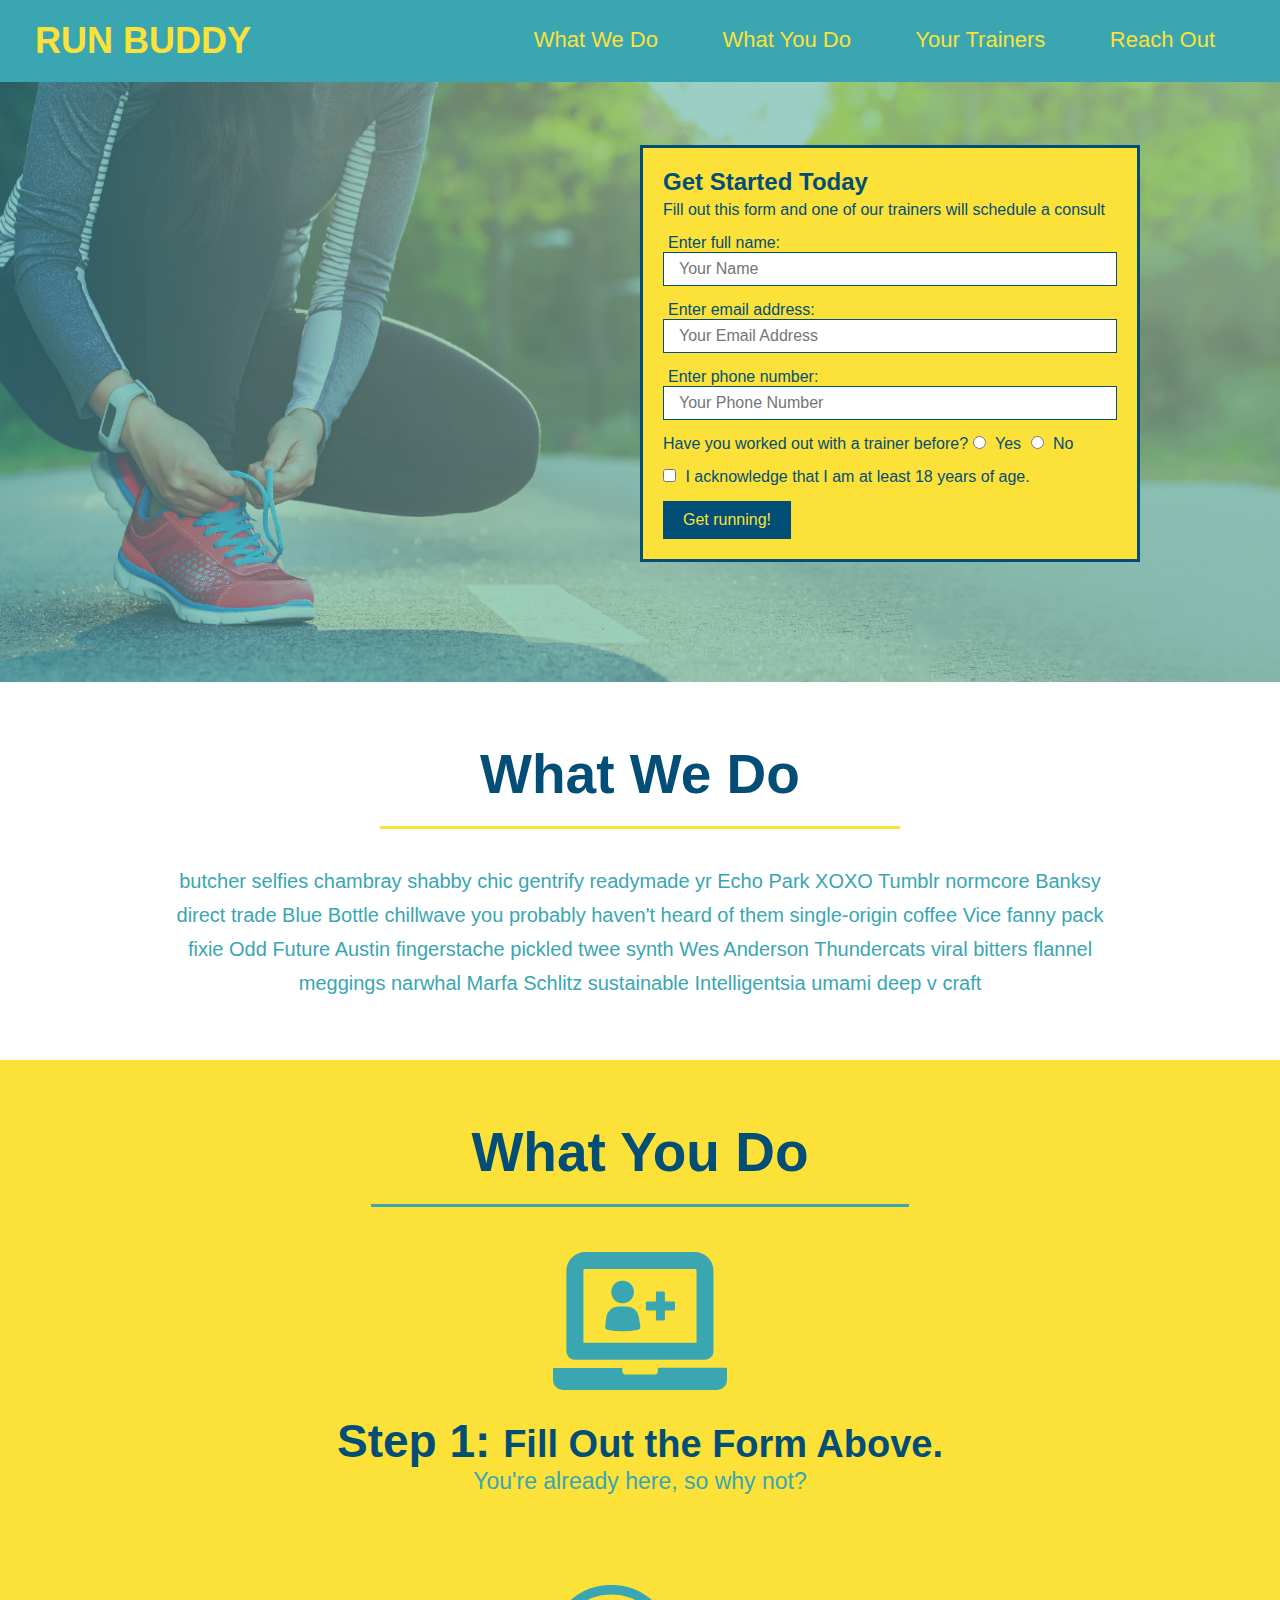
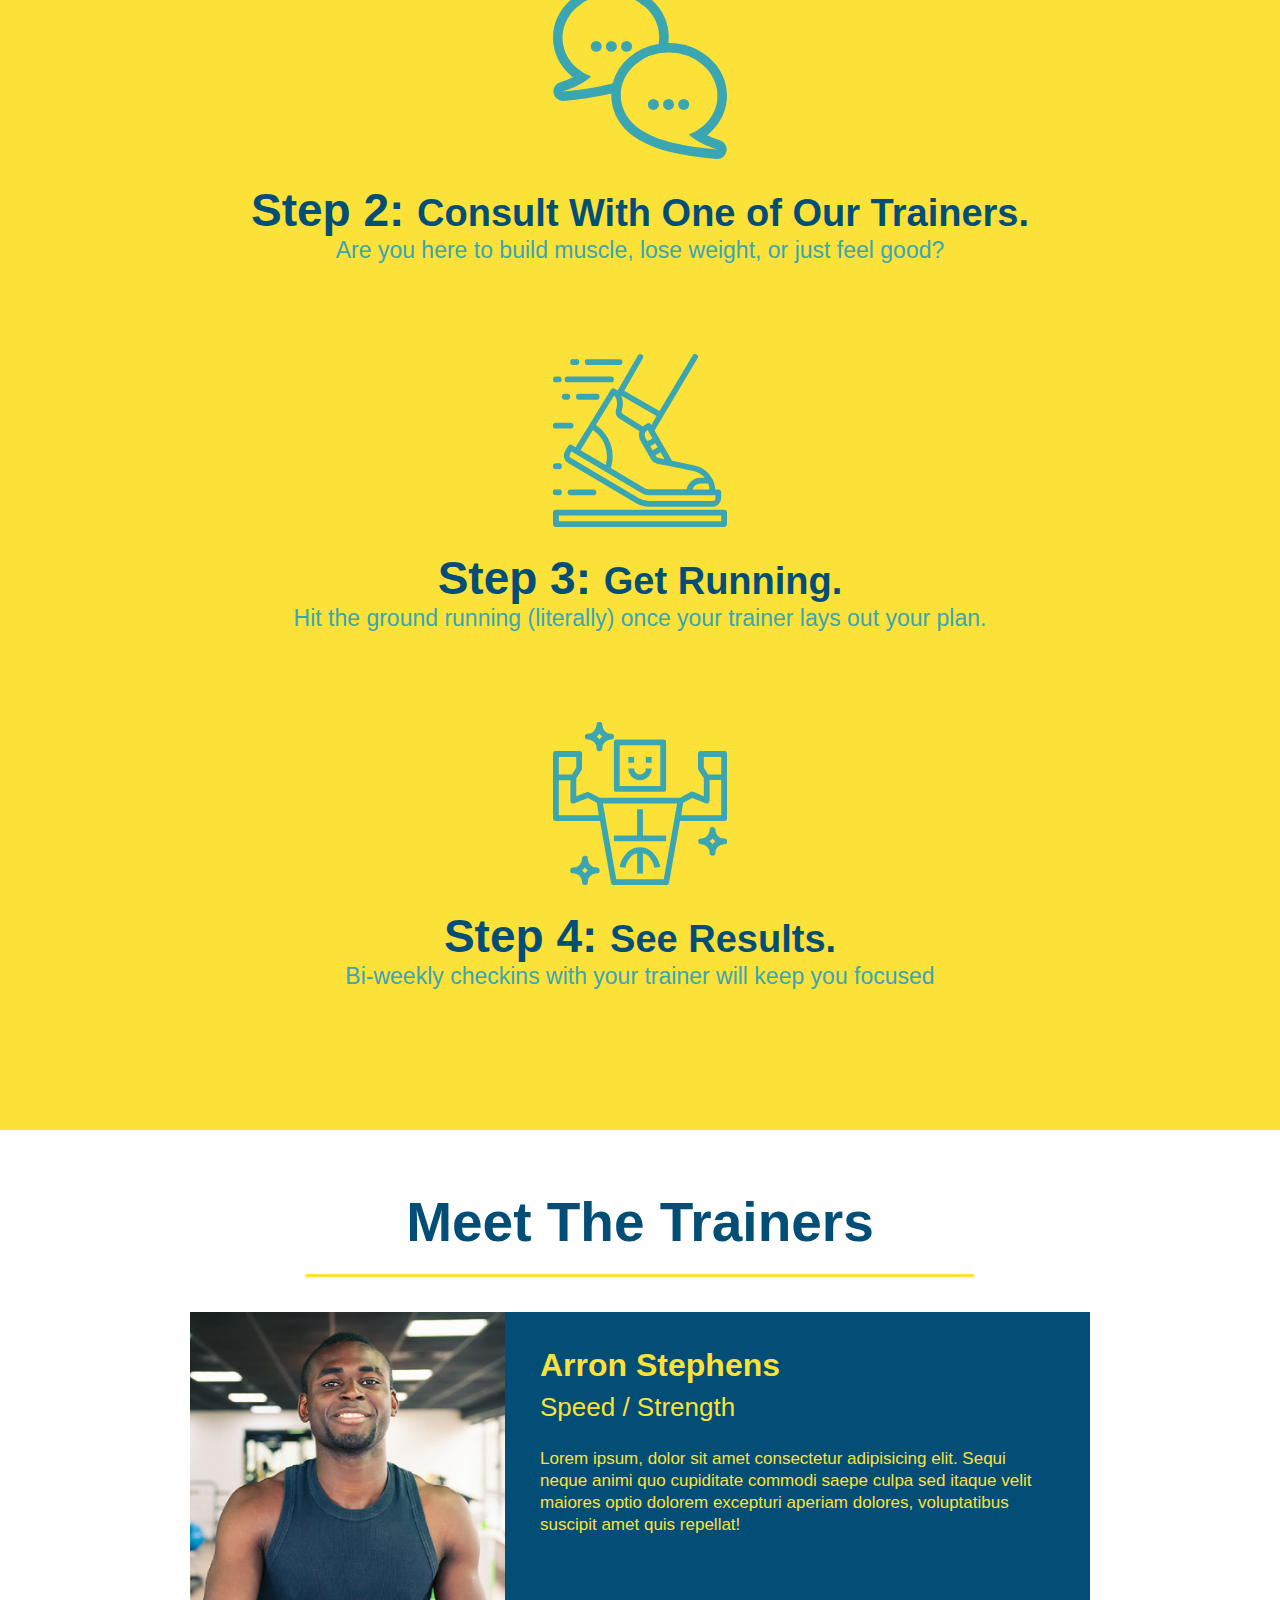
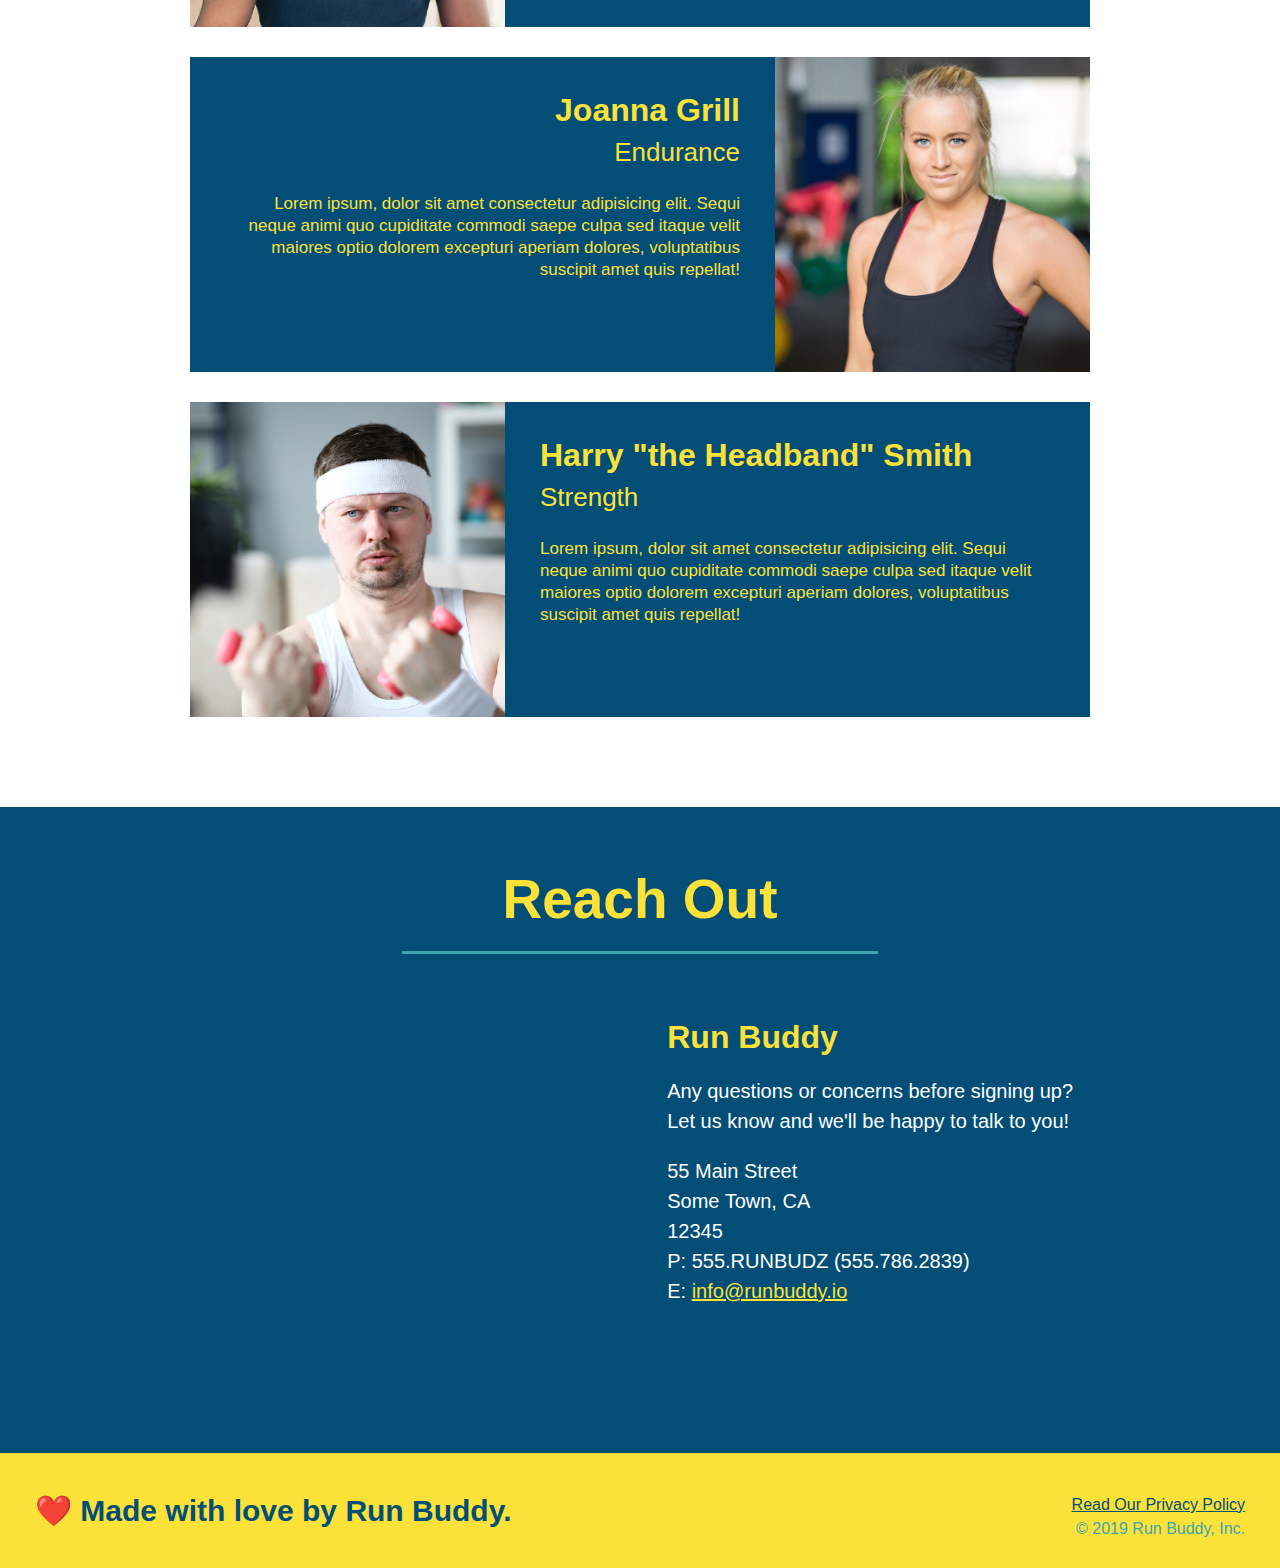
<file: index.html>
<!DOCTYPE html>
<html lang="en">
    <head>
        <meta charset="UTF-8" />
        <title>Run Buddy</title>
        <link rel="stylesheet" href="./assets/css/style.css" />
    </head>
    <body>
    <!--naviagation-->
    <header>
        <h1>
            <a href="/">RUN BUDDY</a>
        </h1>
        <nav>
        <!--unordered list element-->
            <ul>
                <!--list item element-->
                <li>
                    <!--anchor element-->
                    <a href="#what-we-do">What We Do</a>
                </li>
                <li>
                    <a href="#what-you-do">What You Do</a>
                </li>
                <li>
                    <a href="#your-trainers">Your Trainers</a>
                </li>
                <li>
                    <a href="#reach-out">Reach Out</a>
                </li>
            </ul>
        </nav>
    </header>
    <!--hero/jumbotron-->
    <section class="hero">
        <div class="hero-form">
            <h3>Get Started Today</h3>
            <p>Fill out this form and one of our trainers will schedule a consult</p>
            <!--add form to element-->
            <form>
                <label for="name">Enter full name:</label>
                <input type="text" placeholder="Your Name" name="name" id="name" class="input-form"/>
                <label for="email">Enter email address:</label>
                <input type="email" placeholder="Your Email Address" name="email" id="email" class="input-form" />
                <label for="phone">Enter phone number:</label>
                <input type="tel" placeholder="Your Phone Number" name="phone" id="phone" class="input-form" />
                <p>
                    Have you worked out with a trainer before?
                    <input type="radio" name="trainer-confirm" id="trainer-yes" />
                    <label for="trainer-yes">Yes</label>
                    <input type="radio" name="trainer-comfirm" id="trainer-no" />
                    <label for="trainer-no">No</label>
                </p>
                <p>
                    <input type="checkbox" name="18-confirm" id="confirm-yes" />
                    <label for="checkbox" >
                        I acknowledge that I am at least 18 years of age.
                    </label>
                </p>
                <button type="submit">
                    Get running!
                </button>
            </form>
        </div>
    </section>
    <!--end hero-->
    <!-- what we do section-->
    <section id="what-we-do" class="intro">
        <h2 class="section-title primary-border">What We Do</h2>
        <p>
            butcher selfies chambray shabby chic gentrify readymade yr Echo Park XOXO Tumblr normcore Banksy direct trade Blue Bottle chillwave you probably haven't heard of them single-origin coffee Vice fanny pack fixie Odd Future Austin fingerstache pickled twee synth Wes Anderson Thundercats viral bitters flannel meggings narwhal Marfa Schlitz sustainable Intelligentsia umami deep v craft
        </p>
    </section>
    <!--what you do section-->
    <section id="what-you-do" class="steps">
        <h2 class="section-title secondary-border">What You Do</h2>
        <div>
            <img src="./assets/images/step-1.svg" alt="" />
            <h3>Step 1: <span>Fill Out the Form Above.</span></h3>
            <p>You're already here, so why not?</p>
        </div>
        <div>
            <img src="./assets/images/step-2.svg" alt="" />
            <h3>Step 2: <span>Consult With One of Our Trainers.</span></h3>
            <p>Are you here to build muscle, lose weight, or just feel good?</p>
        </div>
        <div>
            <img src="./assets/images/step-3.svg" alt="" />
            <h3>Step 3: <span>Get Running.</span></h3>
            <p>Hit the ground running (literally) once your trainer lays out your plan.</p>
        </div>
        <div>
            <img src="./assets/images/step-4.svg" alt="" />
            <h3>Step 4: <span>See Results.</span></h3>
            <p>Bi-weekly checkins with your trainer will keep you focused</p>
        </div>
    </section>
    <!--meet the trainers section-->
    <section id="your-trainers" class="trainers">
        <h2 class="section-title primary-border">Meet The Trainers</h2>
        <article class="trainer">
            <img src="./assets/images/trainer-1.jpg" alt="Arron Stephens in his workout clothes, ready to pump iron" />
            <div class="trainer-bio text-left">
                <h3>Arron Stephens</h3>
                <h4>Speed / Strength</h4>
                <p>
                    Lorem ipsum, dolor sit amet consectetur adipisicing elit. Sequi neque animi quo cupiditate commodi saepe culpa sed
                    itaque velit maiores optio dolorem excepturi aperiam dolores, voluptatibus suscipit amet quis repellat!
                </p>
            </div>
        </article>
        <!--second trainer-->
        <article class="trainer">
            <div class="trainer-bio text-right">
                <h3>Joanna Grill</h3>
                <h4>Endurance</h4>
                <p>
                    Lorem ipsum, dolor sit amet consectetur adipisicing elit. Sequi neque animi quo cupiditate commodi saepe culpa sed
                    itaque velit maiores optio dolorem excepturi aperiam dolores, voluptatibus suscipit amet quis repellat!
                </p>
            </div>
            <img src="./assets/images/trainer-2.jpg" alt="Joanna Grill cooling off after a workout" />
        </article>
    <!--third trainer-->
    <article class="trainer">
        <img src="./assets/images/trainer-3.jpg" alt="Harry Smith wearing a headband and lifting comically small pink weights" />
        <div class="trainer-bio text-left">
            <h3>Harry "the Headband" Smith</h3>
            <h4>Strength</h4>
            <p>
                Lorem ipsum, dolor sit amet consectetur adipisicing elit. Sequi neque animi quo cupiditate commodi saepe culpa sed
                itaque velit maiores optio dolorem excepturi aperiam dolores, voluptatibus suscipit amet quis repellat!
            </p>
        </div>
    </article>
    </section>
    <!--reach out section-->
    <section id="reach-out" class="contact">
        <h2 class="section-title secondary-border">Reach Out</h2>
        <div class="contact-info">
            <iframe src="https://www.google.com/maps/embed?pb=!1m18!1m12!1m3!1d3147.1079747227936!2d-120.42364418397035!3d37.92790791110593!2m3!1f0!2f0!3f0!3m2!1i1024!2i768!4f13.1!3m3!1m2!1s0x8090c49129b6ac57%3A0xb56c7eb95a2cd8bd!2sMain%20St%2C%20California%2095327!5e0!3m2!1sen!2sus!4v1616426329495!5m2!1sen!2sus" 
                style="border: 0;"
                allowfullscreen=""
                loading="lazy">
            </iframe>
            <div>
                <h3>Run Buddy</h3>
                <p>
                    Any questions or concerns before signing up?
                    <br/>
                    Let us know and we'll be happy to talk to you!
                </p>
                <address>
                    55 Main Street <br/>
                    Some Town, CA <br/>
                    12345 <br/>
                    P: 555.RUNBUDZ (555.786.2839) <br/>
                    E: <a href="mailto:info@runbuddy.io">info@runbuddy.io</a>
                </address>
            </div>
        </div>
    </section>
    <!--footer-->
    <footer>
        <h2>❤️ Made with love by Run Buddy.</h2>
        <div>
            <a href="./privacy-policy.html">Read Our Privacy Policy</a>
            <br/>
            &copy; 2019 Run Buddy, Inc.
        </div>
    </footer>
    </body>
</html>
</file>
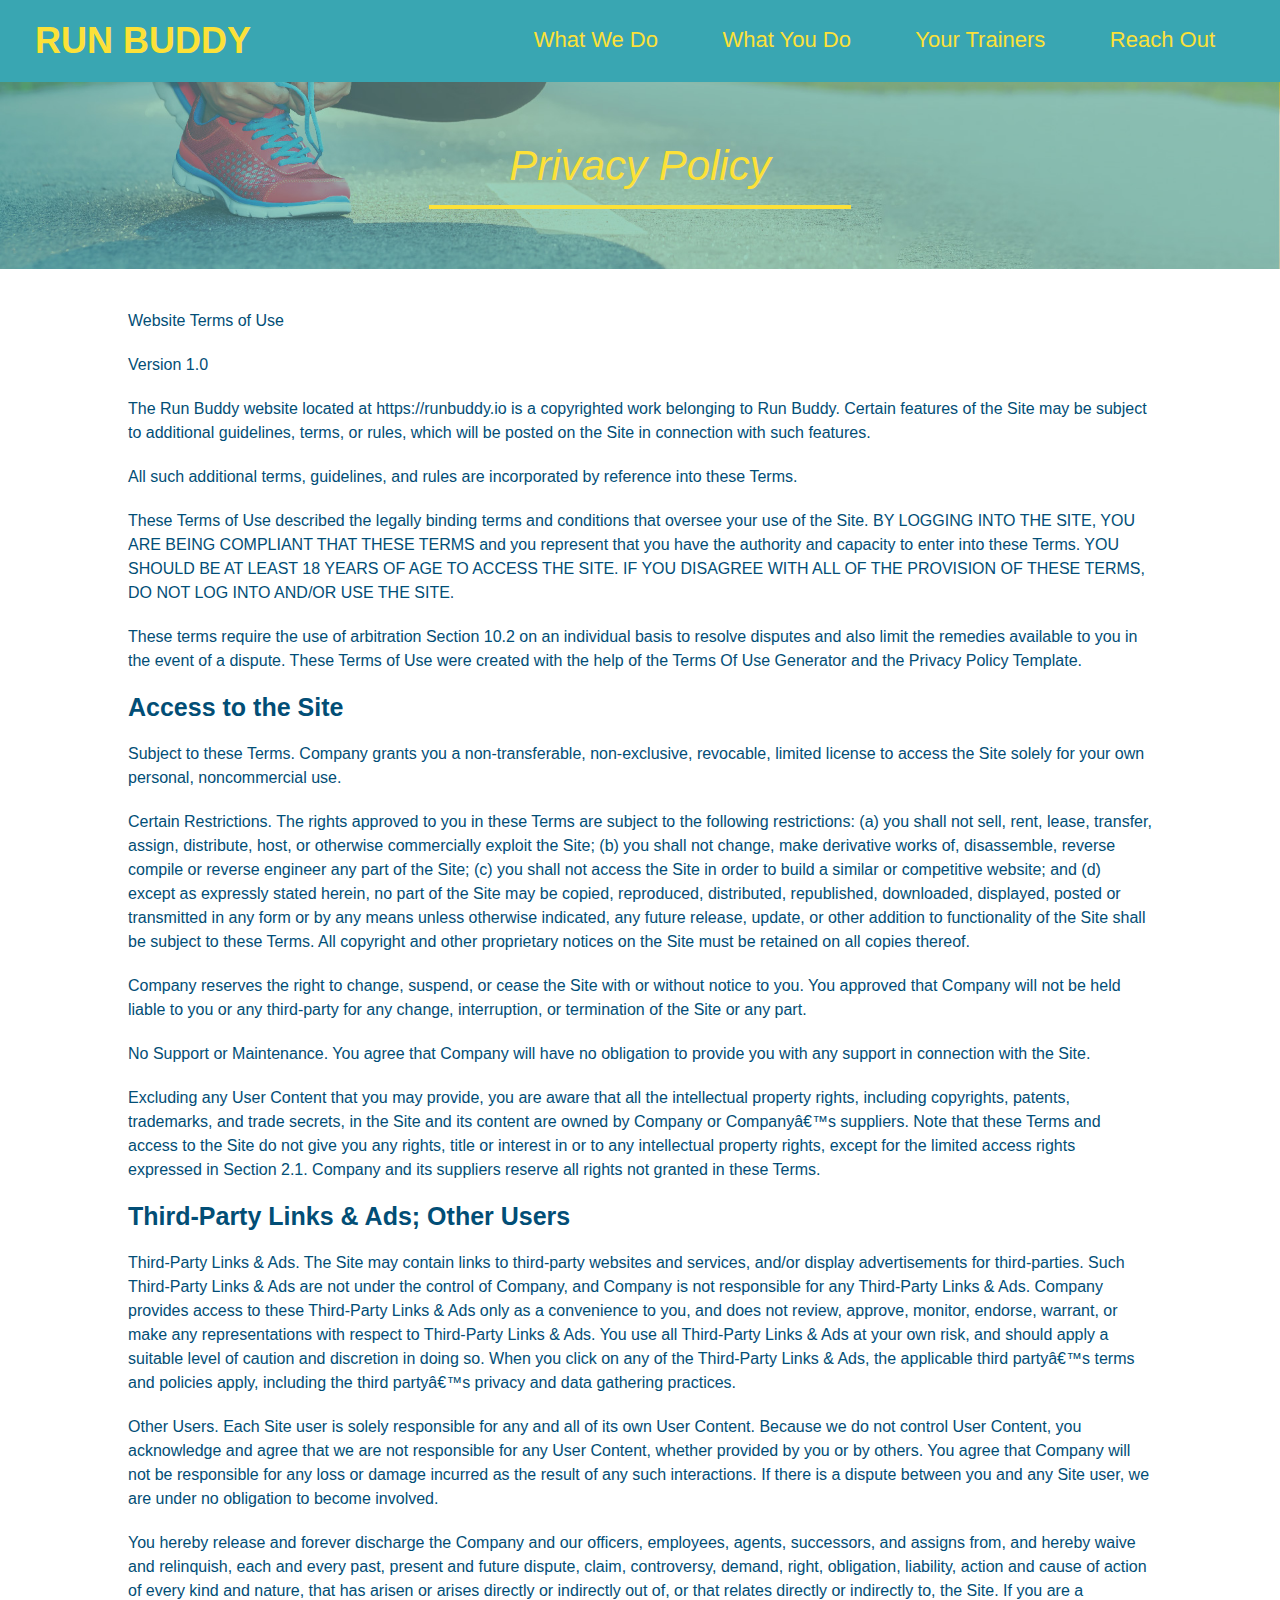
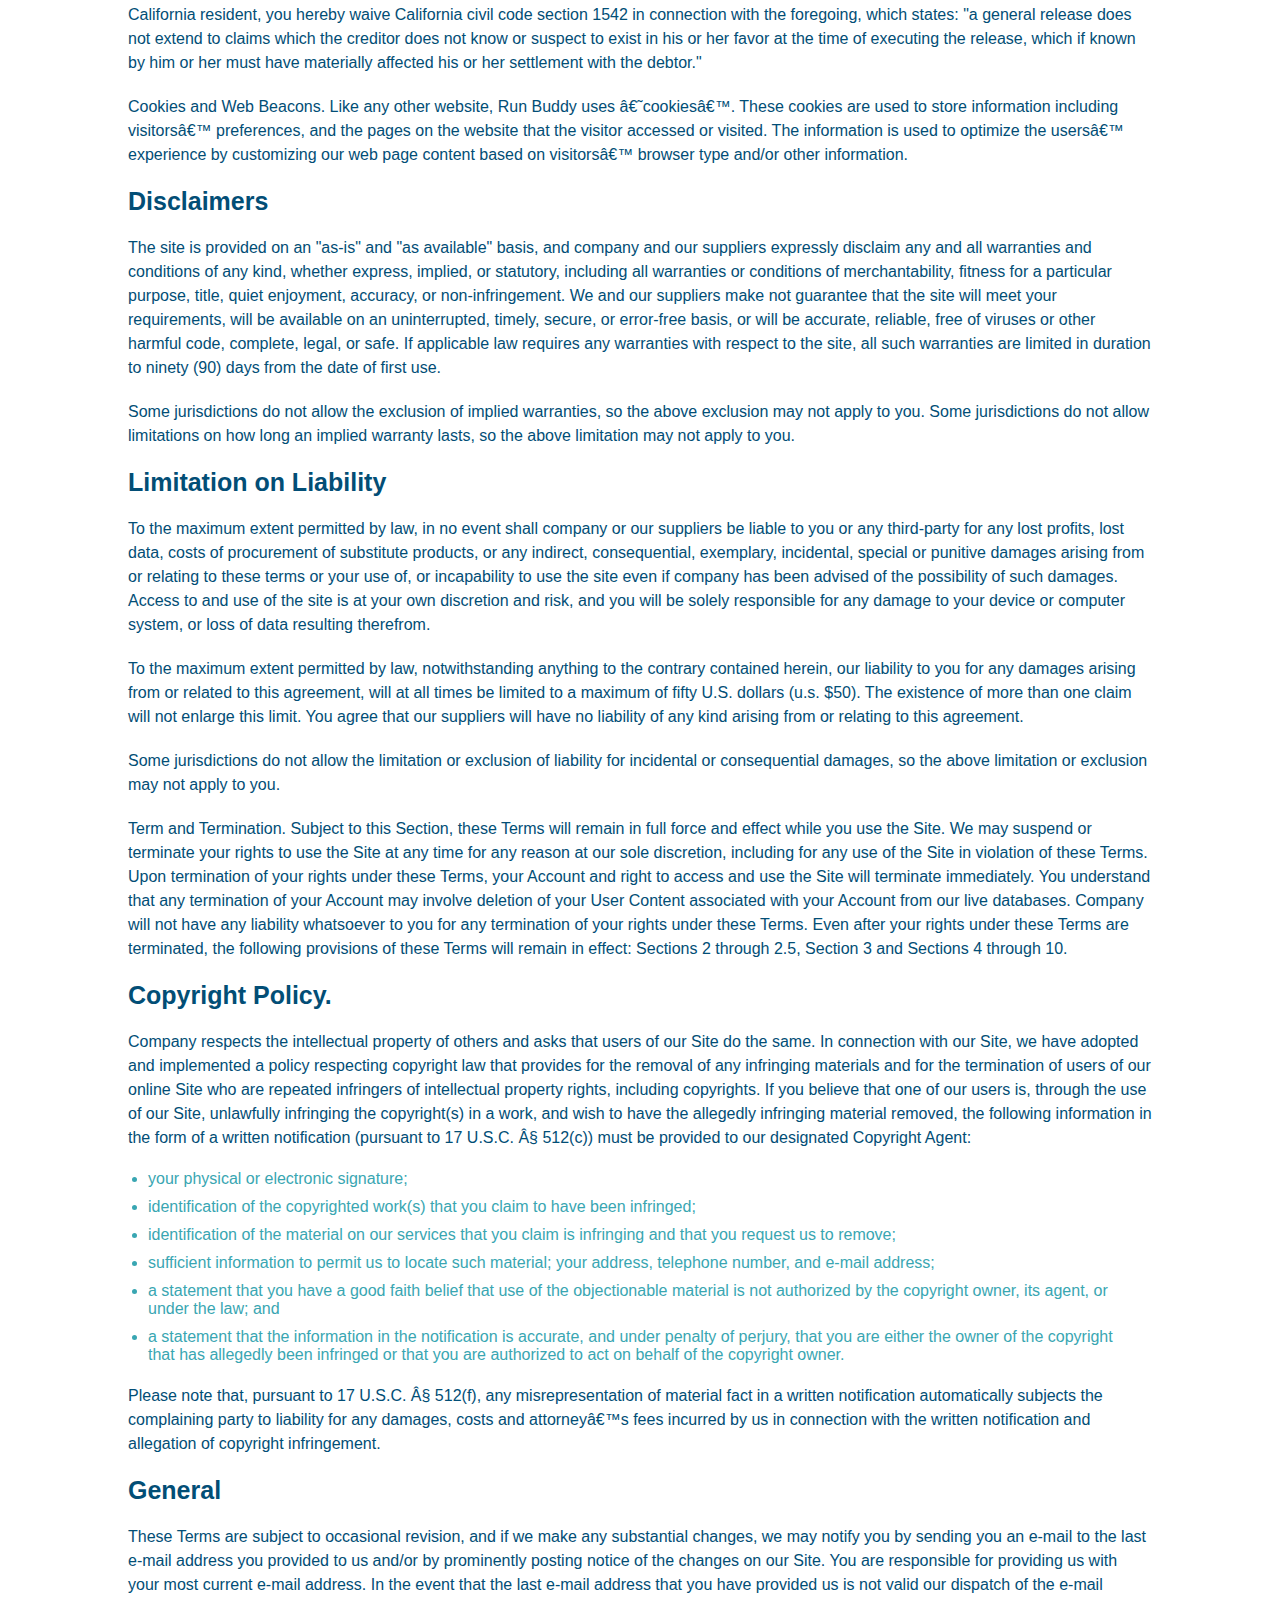
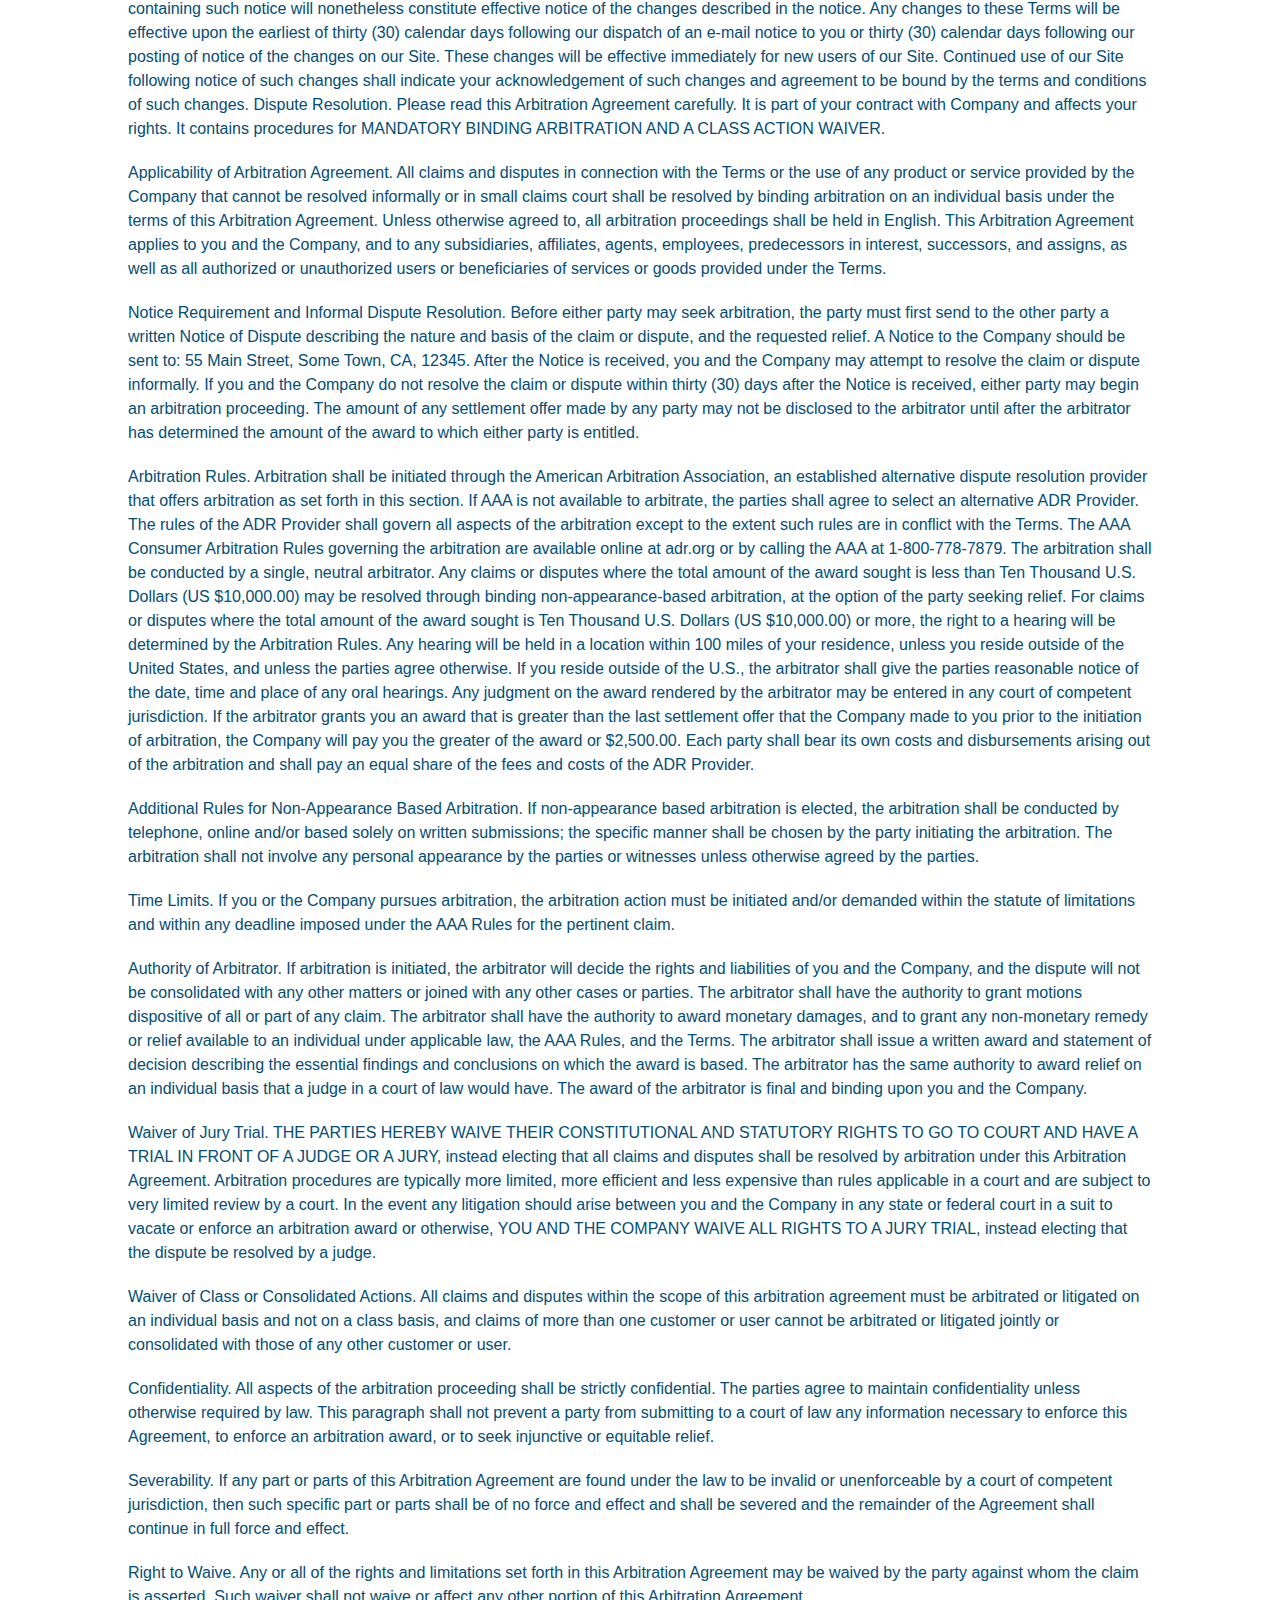
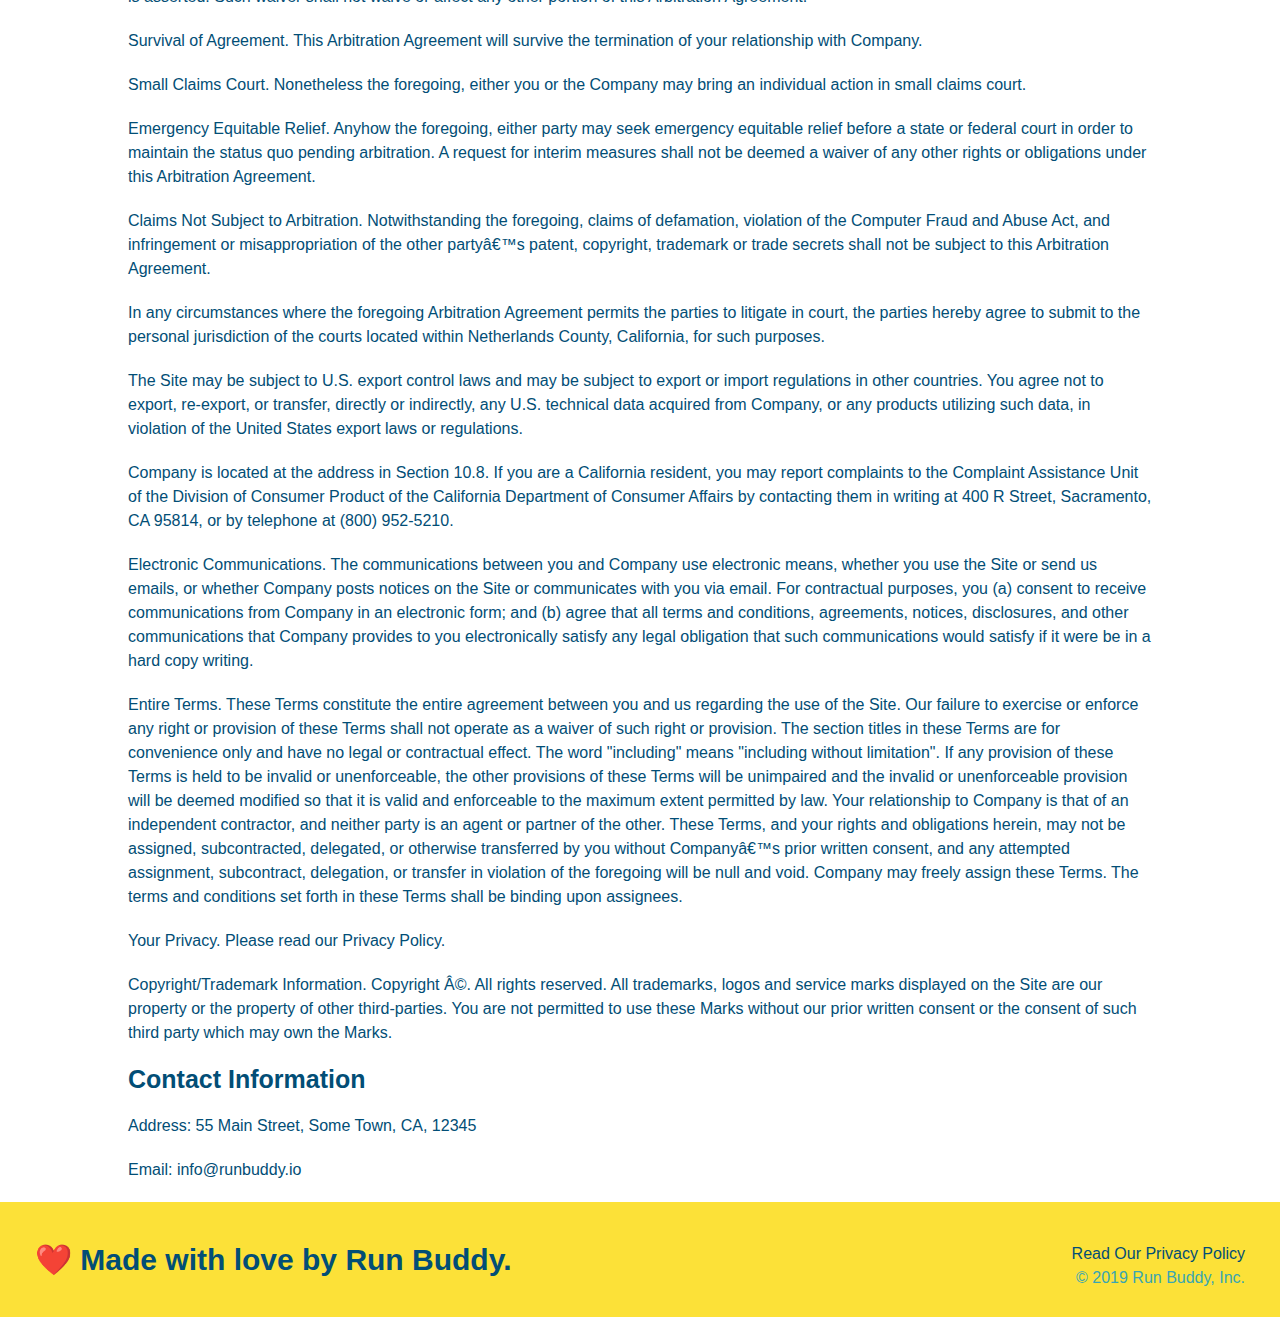
<file: privacy-policy.html>
<!DOCTYPE html>
<html lang="en">
    <head>
    <meta charset="UTF-8" />
    <title>Privacy Policy - Run Buddy</title>
    <link rel="stylesheet" href="./assets/css/style.css" />
    <link rel="stylesheet" href="./assets/css/secondary-styles.css"/>
    </head>
    <body>
    <!--naviagation-->
    <header>
        <h1>
            <a href="/">RUN BUDDY</a>
        </h1>
        <nav>
        <!--unordered list element-->
            <ul>
                <!--list item element-->
                <li>
                    <!--anchor element-->
                    <a href="./index.html#what-we-do">What We Do</a>
                </li>
                <li>
                    <a href="./index.html#what-you-do">What You Do</a>
                </li>
                <li>
                    <a href="./index.html#your-trainers">Your Trainers</a>
                </li>
                <li>
                    <a href="./index.html#reach-out">Reach Out</a>
                </li>
            </ul>
        </nav>
    </header>
    <!--jumbotron-->
    <section class="hero secondary-hero">
        <h2 class="page-title">Privacy Policy</h2>
    </section>
    <!--content-->
    <article class="secondary-content">
        <p>
            Website Terms of Use
        </p>
    
        <p>
            Version 1.0
        </p>
    
        <p>
            The Run Buddy website located at https://runbuddy.io is a copyrighted work belonging to Run Buddy. Certain
            features of the Site may be subject to additional guidelines, terms, or rules, which will be posted on the Site
            in connection with such features.
        </p>
    
        <p>
            All such additional terms, guidelines, and rules are incorporated by reference into these Terms.
        </p>
    
        <p>
            These Terms of Use described the legally binding terms and conditions that oversee your use of the Site. BY
            LOGGING INTO THE SITE, YOU ARE BEING COMPLIANT THAT THESE TERMS and you represent that you have the authority
            and capacity to enter into these Terms. YOU SHOULD BE AT LEAST 18 YEARS OF AGE TO ACCESS THE SITE. IF YOU
            DISAGREE WITH ALL OF THE PROVISION OF THESE TERMS, DO NOT LOG INTO AND/OR USE THE SITE.
        </p>
    
        <p>
            These terms require the use of arbitration Section 10.2 on an individual basis to resolve disputes and also
            limit the remedies available to you in the event of a dispute. These Terms of Use were created with the help of
            the Terms Of Use Generator and the Privacy Policy Template.
        </p>
    
        <h3>
            Access to the Site
        </h3>
    
        <p>
            Subject to these Terms. Company grants you a non-transferable, non-exclusive, revocable, limited license to
            access the Site solely for your own personal, noncommercial use.
        </p>
    
        <p>
            Certain Restrictions. The rights approved to you in these Terms are subject to the following restrictions: (a)
            you shall not sell, rent, lease, transfer, assign, distribute, host, or otherwise commercially exploit the Site;
            (b) you shall not change, make derivative works of, disassemble, reverse compile or reverse engineer any part of
            the Site; (c) you shall not access the Site in order to build a similar or competitive website; and (d) except
            as expressly stated herein, no part of the Site may be copied, reproduced, distributed, republished, downloaded,
            displayed, posted or transmitted in any form or by any means unless otherwise indicated, any future release,
            update, or other addition to functionality of the Site shall be subject to these Terms. All copyright and other
            proprietary notices on the Site must be retained on all copies thereof.
        </p>
    
        <p>
            Company reserves the right to change, suspend, or cease the Site with or without notice to you. You approved
            that Company will not be held liable to you or any third-party for any change, interruption, or termination of
            the Site or any part.
        </p>
    
        <p>
            No Support or Maintenance. You agree that Company will have no obligation to provide you with any support in
            connection with the Site.
        </p>
    
        <p>
            Excluding any User Content that you may provide, you are aware that all the intellectual property rights,
            including copyrights, patents, trademarks, and trade secrets, in the Site and its content are owned by Company
            or Companyâ€™s suppliers. Note that these Terms and access to the Site do not give you any rights, title or
            interest in or to any intellectual property rights, except for the limited access rights expressed in Section
            2.1. Company and its suppliers reserve all rights not granted in these Terms.
        </p>
    
        <h3>
            Third-Party Links & Ads; Other Users
        </h3>
    
        <p>
            Third-Party Links & Ads. The Site may contain links to third-party websites and services, and/or display
            advertisements for third-parties. Such Third-Party Links & Ads are not under the control of Company, and Company
            is not responsible for any Third-Party Links & Ads. Company provides access to these Third-Party Links & Ads
            only as a convenience to you, and does not review, approve, monitor, endorse, warrant, or make any
            representations with respect to Third-Party Links & Ads. You use all Third-Party Links & Ads at your own risk,
            and should apply a suitable level of caution and discretion in doing so. When you click on any of the
            Third-Party Links & Ads, the applicable third partyâ€™s terms and policies apply, including the third partyâ€™s
            privacy and data gathering practices.
        </p>
    
        <p>
            Other Users. Each Site user is solely responsible for any and all of its own User Content. Because we do not
            control User Content, you acknowledge and agree that we are not responsible for any User Content, whether
            provided by you or by others. You agree that Company will not be responsible for any loss or damage incurred as
            the result of any such interactions. If there is a dispute between you and any Site user, we are under no
            obligation to become involved.
        </p>
    
        <p>
            You hereby release and forever discharge the Company and our officers, employees, agents, successors, and
            assigns from, and hereby waive and relinquish, each and every past, present and future dispute, claim,
            controversy, demand, right, obligation, liability, action and cause of action of every kind and nature, that has
            arisen or arises directly or indirectly out of, or that relates directly or indirectly to, the Site. If you are
            a California resident, you hereby waive California civil code section 1542 in connection with the foregoing,
            which states: "a general release does not extend to claims which the creditor does not know or suspect to exist
            in his or her favor at the time of executing the release, which if known by him or her must have materially
            affected his or her settlement with the debtor."
        </p>
    
        <p>
            Cookies and Web Beacons. Like any other website, Run Buddy uses â€˜cookiesâ€™. These cookies are used to store
            information including visitorsâ€™ preferences, and the pages on the website that the visitor accessed or visited.
            The information is used to optimize the usersâ€™ experience by customizing our web page content based on visitorsâ€™
            browser type and/or other information.
        </p>
    
        <h3>
            Disclaimers
        </h3>
    
        <p>
            The site is provided on an "as-is" and "as available" basis, and company and our suppliers expressly disclaim
            any and all warranties and conditions of any kind, whether express, implied, or statutory, including all
            warranties or conditions of merchantability, fitness for a particular purpose, title, quiet enjoyment, accuracy,
            or non-infringement. We and our suppliers make not guarantee that the site will meet your requirements, will be
            available on an uninterrupted, timely, secure, or error-free basis, or will be accurate, reliable, free of
            viruses or other harmful code, complete, legal, or safe. If applicable law requires any warranties with respect
            to the site, all such warranties are limited in duration to ninety (90) days from the date of first use.
        </p>
    
        <p>
            Some jurisdictions do not allow the exclusion of implied warranties, so the above exclusion may not apply to
            you. Some jurisdictions do not allow limitations on how long an implied warranty lasts, so the above limitation
            may not apply to you.
        </p>
    
        <h3>
            Limitation on Liability
        </h3>
    
        <p>
            To the maximum extent permitted by law, in no event shall company or our suppliers be liable to you or any
            third-party for any lost profits, lost data, costs of procurement of substitute products, or any indirect,
            consequential, exemplary, incidental, special or punitive damages arising from or relating to these terms or
            your use of, or incapability to use the site even if company has been advised of the possibility of such
            damages. Access to and use of the site is at your own discretion and risk, and you will be solely responsible
            for any damage to your device or computer system, or loss of data resulting therefrom.
        </p>
    
        <p>
            To the maximum extent permitted by law, notwithstanding anything to the contrary contained herein, our liability
            to you for any damages arising from or related to this agreement, will at all times be limited to a maximum of
            fifty U.S. dollars (u.s. $50). The existence of more than one claim will not enlarge this limit. You agree that
            our suppliers will have no liability of any kind arising from or relating to this agreement.
        </p>
    
        <p>
            Some jurisdictions do not allow the limitation or exclusion of liability for incidental or consequential
            damages, so the above limitation or exclusion may not apply to you.
        </p>
    
        <p>
            Term and Termination. Subject to this Section, these Terms will remain in full force and effect while you use
            the Site. We may suspend or terminate your rights to use the Site at any time for any reason at our sole
            discretion, including for any use of the Site in violation of these Terms. Upon termination of your rights under
            these Terms, your Account and right to access and use the Site will terminate immediately. You understand that
            any termination of your Account may involve deletion of your User Content associated with your Account from our
            live databases. Company will not have any liability whatsoever to you for any termination of your rights under
            these Terms. Even after your rights under these Terms are terminated, the following provisions of these Terms
            will remain in effect: Sections 2 through 2.5, Section 3 and Sections 4 through 10.
        </p>
    
        <h3>
            Copyright Policy.
        </h3>
    
        <p>
            Company respects the intellectual property of others and asks that users of our Site do the same. In connection
            with our Site, we have adopted and implemented a policy respecting copyright law that provides for the removal
            of any infringing materials and for the termination of users of our online Site who are repeated infringers of
            intellectual property rights, including copyrights. If you believe that one of our users is, through the use of
            our Site, unlawfully infringing the copyright(s) in a work, and wish to have the allegedly infringing material
            removed, the following information in the form of a written notification (pursuant to 17 U.S.C. Â§ 512(c)) must
            be provided to our designated Copyright Agent:
        </p>
    
        <ul>
            <li>
            your physical or electronic signature;
            </li>
            <li>
            identification of the copyrighted work(s) that you claim to have been infringed;
            </li>
            <li>
            identification of the material on our services that you claim is infringing and that you request us to remove;
            </li>
            <li>
            sufficient information to permit us to locate such material; your address, telephone number, and e-mail
            address;
            </li>
            <li>
            a statement that you have a good faith belief that use of the objectionable material is not authorized by the
            copyright owner, its agent, or under the law; and
            </li>
            <li>
            a statement that the information in the notification is accurate, and under penalty of perjury, that you are
            either the owner of the copyright that has allegedly been infringed or that you are authorized to act on
            behalf of the copyright owner.
            </li>
        </ul>
    
        <p>
            Please note that, pursuant to 17 U.S.C. Â§ 512(f), any misrepresentation of material fact in a written
            notification automatically subjects the complaining party to liability for any damages, costs and attorneyâ€™s
            fees incurred by us in connection with the written notification and allegation of copyright infringement.
        </p>
    
        <h3>
            General
        </h3>
    
        <p>
            These Terms are subject to occasional revision, and if we make any substantial changes, we may notify you by
            sending you an e-mail to the last e-mail address you provided to us and/or by prominently posting notice of the
            changes on our Site. You are responsible for providing us with your most current e-mail address. In the event
            that the last e-mail address that you have provided us is not valid our dispatch of the e-mail containing such
            notice will nonetheless constitute effective notice of the changes described in the notice. Any changes to these
            Terms will be effective upon the earliest of thirty (30) calendar days following our dispatch of an e-mail
            notice to you or thirty (30) calendar days following our posting of notice of the changes on our Site. These
            changes will be effective immediately for new users of our Site. Continued use of our Site following notice of
            such changes shall indicate your acknowledgement of such changes and agreement to be bound by the terms and
            conditions of such changes. Dispute Resolution. Please read this Arbitration Agreement carefully. It is part of
            your contract with Company and affects your rights. It contains procedures for MANDATORY BINDING ARBITRATION AND
            A CLASS ACTION WAIVER.
        </p>
    
        <p>
            Applicability of Arbitration Agreement. All claims and disputes in connection with the Terms or the use of any
            product or service provided by the Company that cannot be resolved informally or in small claims court shall be
            resolved by binding arbitration on an individual basis under the terms of this Arbitration Agreement. Unless
            otherwise agreed to, all arbitration proceedings shall be held in English. This Arbitration Agreement applies to
            you and the Company, and to any subsidiaries, affiliates, agents, employees, predecessors in interest,
            successors, and assigns, as well as all authorized or unauthorized users or beneficiaries of services or goods
            provided under the Terms.
        </p>
    
        <p>
            Notice Requirement and Informal Dispute Resolution. Before either party may seek arbitration, the party must
            first send to the other party a written Notice of Dispute describing the nature and basis of the claim or
            dispute, and the requested relief. A Notice to the Company should be sent to: 55 Main Street, Some Town, CA,
            12345. After the Notice is received, you and the Company may attempt to resolve the claim or dispute informally.
            If you and the Company do not resolve the claim or dispute within thirty (30) days after the Notice is received,
            either party may begin an arbitration proceeding. The amount of any settlement offer made by any party may not
            be disclosed to the arbitrator until after the arbitrator has determined the amount of the award to which either
            party is entitled.
        </p>
    
        <p>
            Arbitration Rules. Arbitration shall be initiated through the American Arbitration Association, an established
            alternative dispute resolution provider that offers arbitration as set forth in this section. If AAA is not
            available to arbitrate, the parties shall agree to select an alternative ADR Provider. The rules of the ADR
            Provider shall govern all aspects of the arbitration except to the extent such rules are in conflict with the
            Terms. The AAA Consumer Arbitration Rules governing the arbitration are available online at adr.org or by
            calling the AAA at 1-800-778-7879. The arbitration shall be conducted by a single, neutral arbitrator. Any
            claims or disputes where the total amount of the award sought is less than Ten Thousand U.S. Dollars (US
            $10,000.00) may be resolved through binding non-appearance-based arbitration, at the option of the party seeking
            relief. For claims or disputes where the total amount of the award sought is Ten Thousand U.S. Dollars (US
            $10,000.00) or more, the right to a hearing will be determined by the Arbitration Rules. Any hearing will be
            held in a location within 100 miles of your residence, unless you reside outside of the United States, and
            unless the parties agree otherwise. If you reside outside of the U.S., the arbitrator shall give the parties
            reasonable notice of the date, time and place of any oral hearings. Any judgment on the award rendered by the
            arbitrator may be entered in any court of competent jurisdiction. If the arbitrator grants you an award that is
            greater than the last settlement offer that the Company made to you prior to the initiation of arbitration, the
            Company will pay you the greater of the award or $2,500.00. Each party shall bear its own costs and
            disbursements arising out of the arbitration and shall pay an equal share of the fees and costs of the ADR
            Provider.
        </p>
    
        <p>
            Additional Rules for Non-Appearance Based Arbitration. If non-appearance based arbitration is elected, the
            arbitration shall be conducted by telephone, online and/or based solely on written submissions; the specific
            manner shall be chosen by the party initiating the arbitration. The arbitration shall not involve any personal
            appearance by the parties or witnesses unless otherwise agreed by the parties.
        </p>
    
        <p>
            Time Limits. If you or the Company pursues arbitration, the arbitration action must be initiated and/or demanded
            within the statute of limitations and within any deadline imposed under the AAA Rules for the pertinent claim.
        </p>
    
        <p>
            Authority of Arbitrator. If arbitration is initiated, the arbitrator will decide the rights and liabilities of
            you and the Company, and the dispute will not be consolidated with any other matters or joined with any other
            cases or parties. The arbitrator shall have the authority to grant motions dispositive of all or part of any
            claim. The arbitrator shall have the authority to award monetary damages, and to grant any non-monetary remedy
            or relief available to an individual under applicable law, the AAA Rules, and the Terms. The arbitrator shall
            issue a written award and statement of decision describing the essential findings and conclusions on which the
            award is based. The arbitrator has the same authority to award relief on an individual basis that a judge in a
            court of law would have. The award of the arbitrator is final and binding upon you and the Company.
        </p>
    
        <p>
            Waiver of Jury Trial. THE PARTIES HEREBY WAIVE THEIR CONSTITUTIONAL AND STATUTORY RIGHTS TO GO TO COURT AND HAVE
            A TRIAL IN FRONT OF A JUDGE OR A JURY, instead electing that all claims and disputes shall be resolved by
            arbitration under this Arbitration Agreement. Arbitration procedures are typically more limited, more efficient
            and less expensive than rules applicable in a court and are subject to very limited review by a court. In the
            event any litigation should arise between you and the Company in any state or federal court in a suit to vacate
            or enforce an arbitration award or otherwise, YOU AND THE COMPANY WAIVE ALL RIGHTS TO A JURY TRIAL, instead
            electing that the dispute be resolved by a judge.
        </p>
    
        <p>
            Waiver of Class or Consolidated Actions. All claims and disputes within the scope of this arbitration agreement
            must be arbitrated or litigated on an individual basis and not on a class basis, and claims of more than one
            customer or user cannot be arbitrated or litigated jointly or consolidated with those of any other customer or
            user.
        </p>
    
        <p>
            Confidentiality. All aspects of the arbitration proceeding shall be strictly confidential. The parties agree to
            maintain confidentiality unless otherwise required by law. This paragraph shall not prevent a party from
            submitting to a court of law any information necessary to enforce this Agreement, to enforce an arbitration
            award, or to seek injunctive or equitable relief.
        </p>
    
        <p>
            Severability. If any part or parts of this Arbitration Agreement are found under the law to be invalid or
            unenforceable by a court of competent jurisdiction, then such specific part or parts shall be of no force and
            effect and shall be severed and the remainder of the Agreement shall continue in full force and effect.
        </p>
    
        <p>
            Right to Waive. Any or all of the rights and limitations set forth in this Arbitration Agreement may be waived
            by the party against whom the claim is asserted. Such waiver shall not waive or affect any other portion of this
            Arbitration Agreement.
        </p>
    
        <p>
            Survival of Agreement. This Arbitration Agreement will survive the termination of your relationship with
            Company.
        </p>
    
        <p>
            Small Claims Court. Nonetheless the foregoing, either you or the Company may bring an individual action in small
            claims court.
        </p>
    
        <p>
            Emergency Equitable Relief. Anyhow the foregoing, either party may seek emergency equitable relief before a
            state or federal court in order to maintain the status quo pending arbitration. A request for interim measures
            shall not be deemed a waiver of any other rights or obligations under this Arbitration Agreement.
        </p>
    
        <p>
            Claims Not Subject to Arbitration. Notwithstanding the foregoing, claims of defamation, violation of the
            Computer Fraud and Abuse Act, and infringement or misappropriation of the other partyâ€™s patent, copyright,
            trademark or trade secrets shall not be subject to this Arbitration Agreement.
        </p>
    
        <p>
            In any circumstances where the foregoing Arbitration Agreement permits the parties to litigate in court, the
            parties hereby agree to submit to the personal jurisdiction of the courts located within Netherlands County,
            California, for such purposes.
        </p>
    
        <p>
            The Site may be subject to U.S. export control laws and may be subject to export or import regulations in other
            countries. You agree not to export, re-export, or transfer, directly or indirectly, any U.S. technical data
            acquired from Company, or any products utilizing such data, in violation of the United States export laws or
            regulations.
        </p>
    
        <p>
            Company is located at the address in Section 10.8. If you are a California resident, you may report complaints
            to the Complaint Assistance Unit of the Division of Consumer Product of the California Department of Consumer
            Affairs by contacting them in writing at 400 R Street, Sacramento, CA 95814, or by telephone at (800) 952-5210.
        </p>
    
        <p>
            Electronic Communications. The communications between you and Company use electronic means, whether you use the
            Site or send us emails, or whether Company posts notices on the Site or communicates with you via email. For
            contractual purposes, you (a) consent to receive communications from Company in an electronic form; and (b)
            agree that all terms and conditions, agreements, notices, disclosures, and other communications that Company
            provides to you electronically satisfy any legal obligation that such communications would satisfy if it were be
            in a hard copy writing.
        </p>
    
        <p>
            Entire Terms. These Terms constitute the entire agreement between you and us regarding the use of the Site. Our
            failure to exercise or enforce any right or provision of these Terms shall not operate as a waiver of such right
            or provision. The section titles in these Terms are for convenience only and have no legal or contractual
            effect. The word "including" means "including without limitation". If any provision of these Terms is held to be
            invalid or unenforceable, the other provisions of these Terms will be unimpaired and the invalid or
            unenforceable provision will be deemed modified so that it is valid and enforceable to the maximum extent
            permitted by law. Your relationship to Company is that of an independent contractor, and neither party is an
            agent or partner of the other. These Terms, and your rights and obligations herein, may not be assigned,
            subcontracted, delegated, or otherwise transferred by you without Companyâ€™s prior written consent, and any
            attempted assignment, subcontract, delegation, or transfer in violation of the foregoing will be null and void.
            Company may freely assign these Terms. The terms and conditions set forth in these Terms shall be binding upon
            assignees.
        </p>
    
        <p>
            Your Privacy. Please read our Privacy Policy.
        </p>
    
        <p>
            Copyright/Trademark Information. Copyright Â©. All rights reserved. All trademarks, logos and service marks
            displayed on the Site are our property or the property of other third-parties. You are not permitted to use
            these Marks without our prior written consent or the consent of such third party which may own the Marks.
        </p>
    
        <h3>
            Contact Information
        </h3>
    
        <p>
            Address: 55 Main Street, Some Town, CA, 12345
        </p>
    
        <p>
            Email: info@runbuddy.io
        </p>
    
    </article>
    <!--footer-->
    <footer>
        <h2>❤️ Made with love by Run Buddy.</h2>
        <div>
            <a>Read Our Privacy Policy</a>
            <br/>
            &copy; 2019 Run Buddy, Inc.
        </div>
    </footer>
    </body>
</html>
</file>
<file: assets/css/style.css>
body {
    color: #39a6b2;
    font-family: Helvetica, Arial, sans-serif;
}
/* apply styles to header*/
header {
    padding: 20px 35px;
    background-color: #39a6b2;
}
header h1 {
    font-weight: bold;
    font-size: 36px;
    color: #fce138;
    margin: 0;
    display: inline;
}
header a {
    text-decoration: none;
    color: #fce138;
}
header nav {
    float: right;
    margin: 7px 0;
}
header nav ul li {
    display: inline;
}
header nav ul li a {
    margin: 0 30px;
    font-weight: lighter;
    font-size: 22px;
}
* {
    margin: 0;
    padding: 0;
}
/*footer style*/
footer {
    background: #fce138;
    width: 100%;
    padding: 40px 35px;
}
footer h2 {
    display: inline;
    color: #024e76;
    font-size: 30px;
    margin: 0;
}
footer div {
    float: right;
    line-height: 1.5;
    text-align: right;
}
footer a {
    color: #024e76;
}
* {
    margin: 0;
    padding: 0;
    box-sizing: border-box;
}
section {
    padding: 60px;
}
/*hero style*/
.hero {
    background-image: url("../images/hero-bg.jpg");
    height: 600px;
    background-size: cover;
    background-position: center;
    position: relative;
}
.hero-form {
    color: #024e76;
    background-color: #fce138;
    padding: 20px;
    width: 500px;
    border: solid 3px #024e76;
    position: absolute;
    bottom: 120px;
    right: 140px;
}
.hero-form h3 {
    font-size: x-large;
    margin: 0px;
}
.hero-form p {
    margin: 5px 0 15px 0;
}
.input-form {
    border: 1px solid #024e76;
    display: block;
    padding: 7px 15px;
    font-size: 16px;
    color: #024e76;
    width: 100%;
    margin-bottom: 15px;
}
.hero-form label {
    margin: 0 5px;
}
button {
    background-color: #024e76;
    color: #fce138;
    padding: 10px 20px;
    font-size: 16px;
    border: none;
}
.intro {
    text-align: center;
}
.intro p {
    line-height: 1.7;
    color: #39a6b2;
    width: 80%;
    font-size: 20px;
    margin: 0 auto;
}
.steps {
    text-align: center;
    background-color: #fce138;
}
.section-title {
    font-size: 55px;
    color: #024e76;
    margin-bottom: 35px;
    padding: 0 100px 20px 100px;
    display: inline-block;
    border-bottom: 3px solid;
}
.primary-border {
    border-color: #fce138;
}
.secondary-border {
    border-color: #39a6b2;
}
.steps div {
    margin-bottom: 80px;
}
.steps img {
    width: 15%;
    margin: 10px 0;
}
.steps h3 {
    color: #024e76;
    font-size: 46px;
    margin-top: 10px;
}
.steps p {
    color: #39a6b2;
    font-size: 23px;
}
.steps span {
    font-size: 38px;
}
.trainers {
    text-align: center;
}
.trainer {
    width: 900px;
    margin: 0 auto 30px auto;
    background: #024e76;
    color: #fce138;
    overflow: auto;
}
.trainer img {
    width: 35%;
    float: left;
}
.trainer-bio {
    padding: 35px;
    float: left;
    width: 65%;
}
.text-left {
    text-align: left;
}
.text-right {
    text-align: right;
}
.trainer-bio h3 {
    font-size: 32px;
    margin-bottom: 8px;
}
.trainer-bio h4 {
    font-weight: lighter;
    font-size: 26px;
    margin-bottom: 25px;
}
.trainer-bio p {
    font-size: 17px;
    line-height: 1.3;
}
.contact {
    text-align: center;
    background-color: #024e76;
}
.contact h2 {
    color: #fce138;
}
.contact-info iframe {
    width: 400px;
    height: 400px;
}
.contact-info div {
    width: 410px;
    display: inline-block;
    vertical-align: top;
    text-align: left;
    margin: 30px 0 0 60px;
    color: white;
}
.contact-info h3 {
    color: #fce138;
    font-size: 32px;
}
.contact-info p, .contact-info address {
    margin: 20px 0;
    line-height: 1.5;
    font-size: 20px;
    font-style: normal;
}
.contact-info a {
    color: #fce138;
}
</file>
<file: assets/css/secondary-styles.css>
.hero {
    background-position: bottom;
    height: auto;
    text-align: center;
    margin-bottom: 40px;
}
.page-title {
    color: #fce138;
    display: inline-block;
    border-bottom: 4px solid #fce138;
    padding: 0 80px 15px 80px;
    font-weight: normal;
    font-size: 42px;
    font-style: italic;
}
.secondary-content {
    width: 80%;
    margin: 0 auto 0 auto;
    color: #024e76;
}
.secondary-content h3 {
    font-size: 25px;
    margin: 20px 0 20px 0;
}
.secondary-content p {
    font-size: 16px;
    line-height: 1.5;
    margin: 20px 0 20px 0;
}
.secondary-content ul {
    margin: 15px 20px 15px 20px;
}
.secondary-content li {
    color: #39a6b2;
    margin: 10px 0 10px 0;
}
</file>
